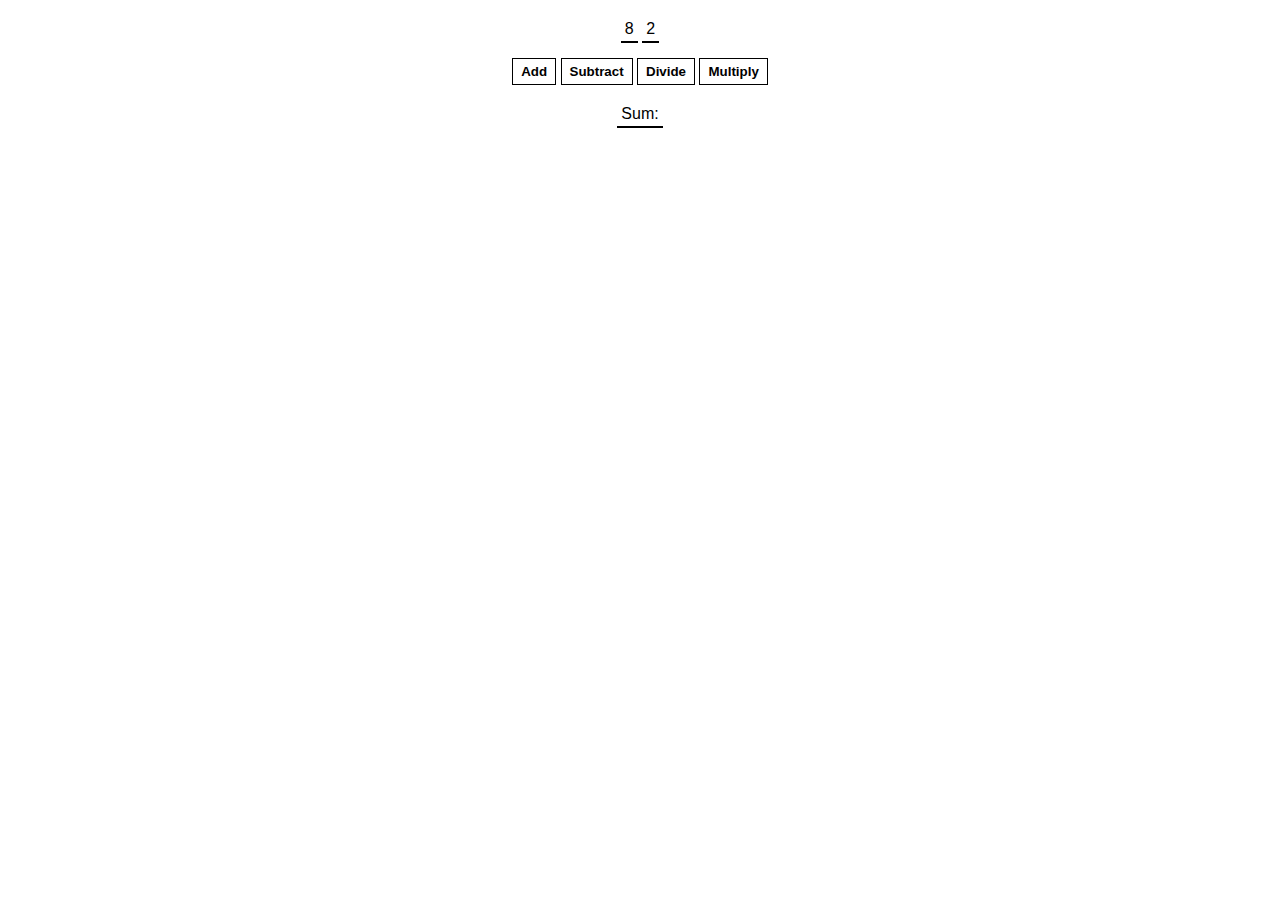
<file: Basic_Calculator/index.html>
<html>
    <head>
        <link rel="stylesheet" href="index.css">
    </head>
    <body>
        <span id="num1-el"></span>
        <span id="num2-el"></span>
        <br>
        <button onclick=add()>Add</button>
        <button onclick=subtract()>Subtract</button>
        <button onclick=divide()>Divide</button>
        <button onclick=multiply()>Multiply</button>
        <br>
        <span id="sum-el">Sum: </span>
        <script src="index.js"></script>
    </body>
</html>
</file>
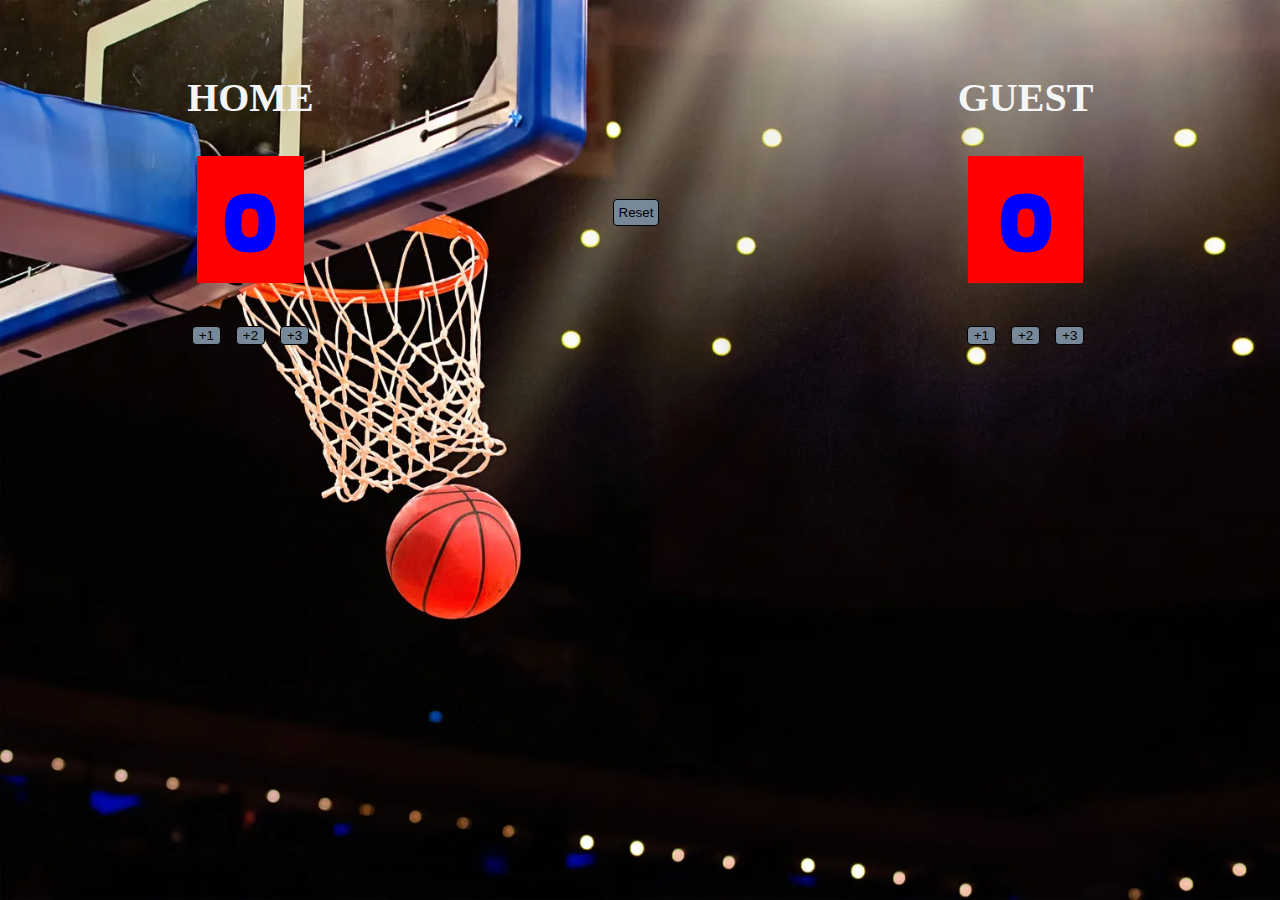
<file: Basketball_Scoreboard/index.html>
<html>
    <head>
        <link rel="stylesheet" href="index.css">
        <link rel="preconnect" href="https://fonts.googleapis.com">
        <link rel="preconnect" href="https://fonts.gstatic.com" crossorigin>
        <link href="https://fonts.googleapis.com/css2?family=Bakbak+One&display=swap" rel="stylesheet">
    </head>
    
    <body>
        <div class="container">
            <div class="scoreBoard">
                <h3>HOME</h3>
                <h2 id="homeScore">0</h2>
                <div class="btn">
                    <button class="button" onclick="home1Plus()">+1</button>
                    <button class="button" onclick="home2Plus()">+2</button>
                    <button class="button" onclick="home3Plus()">+3</button>
                </div>
            </div>
            <button class="buttonReset" onclick="resetScore()">Reset</button>
            <div class="scoreBoard">
                <h3>GUEST</h3>
                <h2 id="awayScore">0</h2>
                <div class="btn">
                    <button class="button" onclick="away1Plus()">+1</button>
                    <button class="button" onclick="away2Plus()">+2</button>
                    <button class="button" onclick="away3Plus()">+3</button>
                </div>
            </div>
        </div>
        <script src="index.js"></script>
    </body>
</html>
</file>
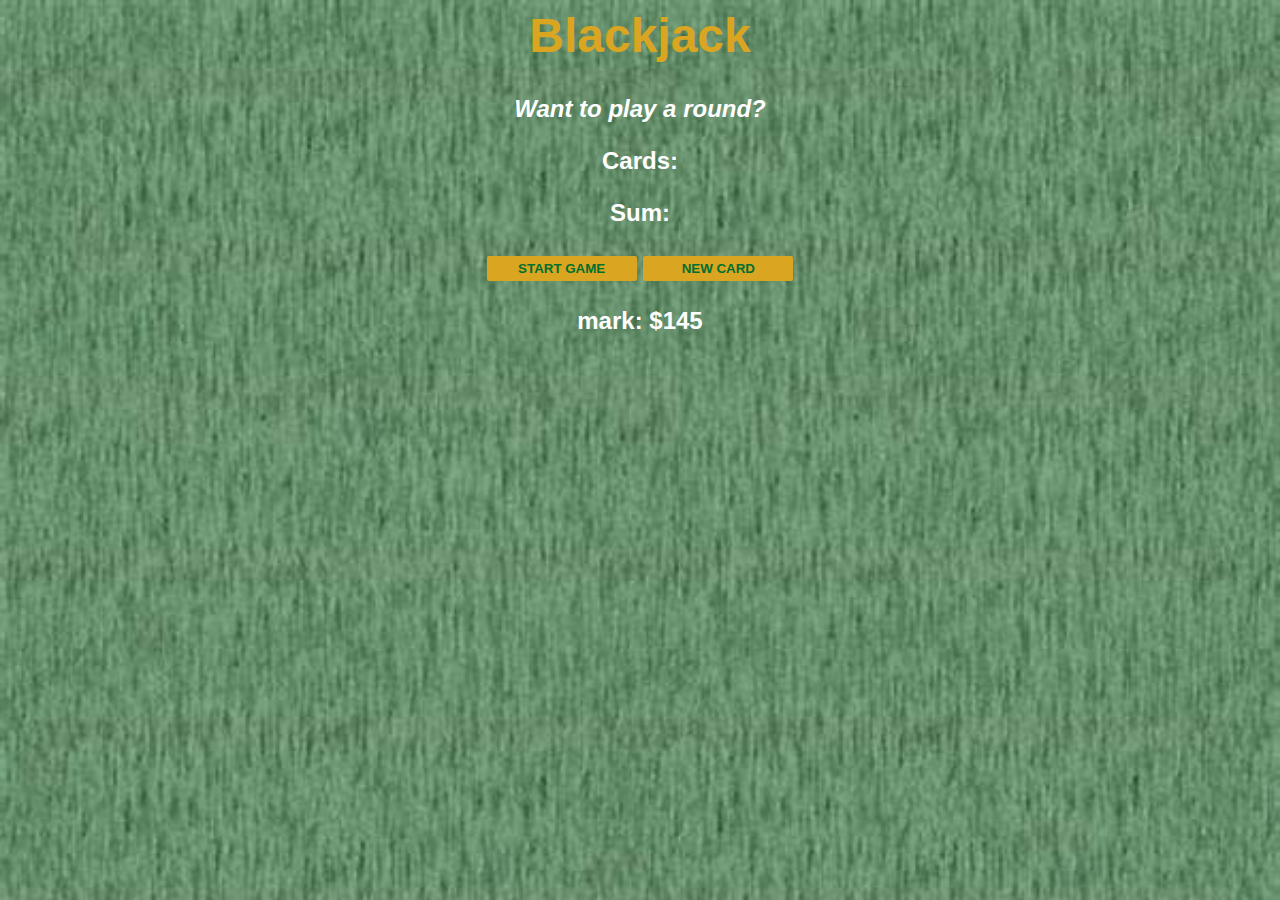
<file: BlackjackGame/index.html>
<html>
    <head>
        <link rel="stylesheet" href="index.css">
    </head>
    <body>
        <h1>Blackjack</h1>
        <p id="message-el">Want to play a round?</p>
        <p id="cards-el">Cards:</p>
        <p id="sum-el">Sum:</p>
        <button onclick="startGame()"> START GAME</button>
        <button onclick="newCard()"> NEW CARD</button>
        <p id="player-el"></p>
        <script src="index.js"></script>
    </body>
</html>
</file>
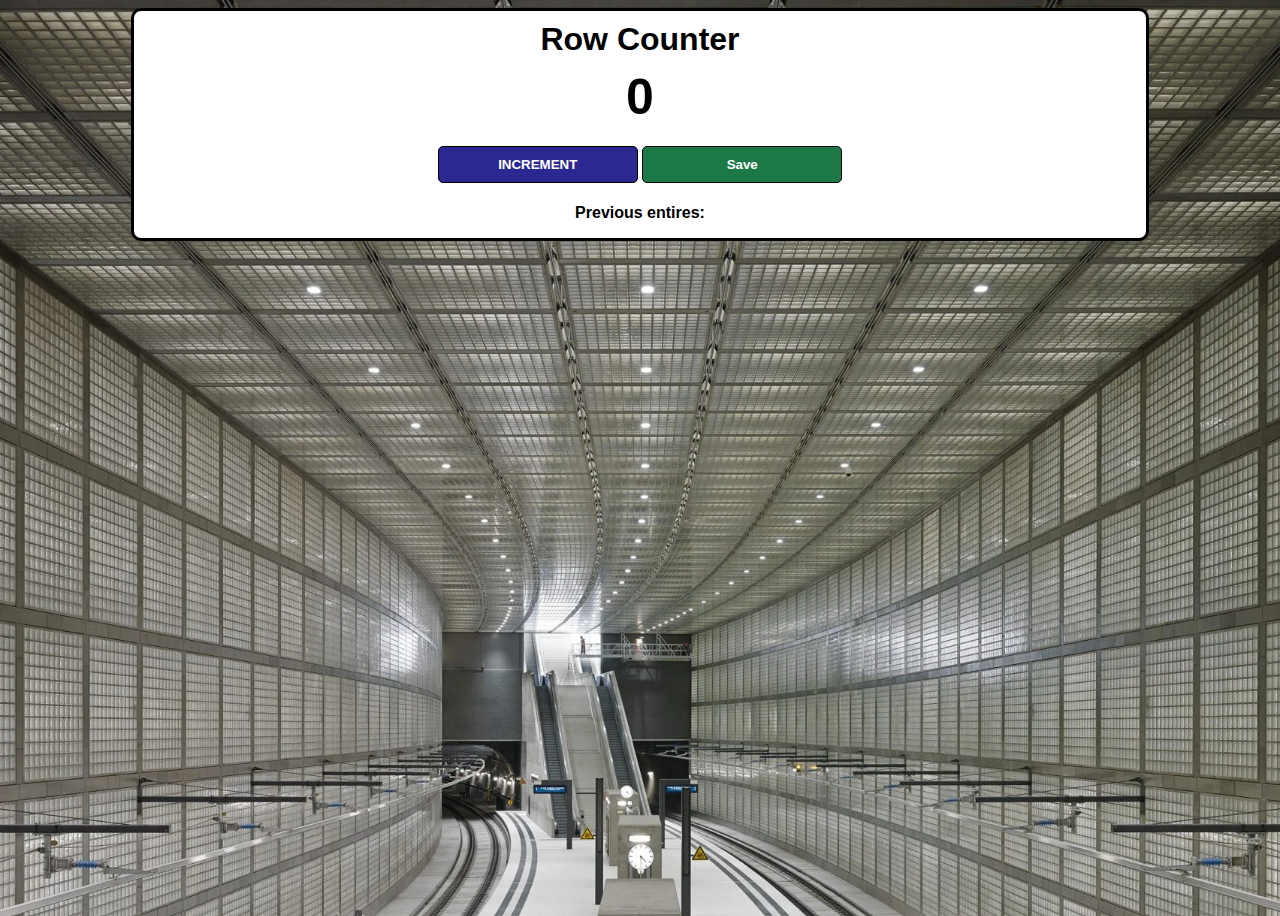
<file: Build_Passenger_build_APP/index.html>
<html>
    <head>
        <link rel="stylesheet" href="index.css">
    </head>
    <body>
        <div class="container">
            <h1>Row Counter</h1>
            <h2 id="count-el">0</h2>
            <button id="increment-btn" onclick="increment()">INCREMENT</button>
            <button id="Save-btn" onclick="save()">Save</button>
            <p id="save-el">Previous entires: </p> 
            <script src="index.js"></script>
        </div>
    </body>
</html>
</file>
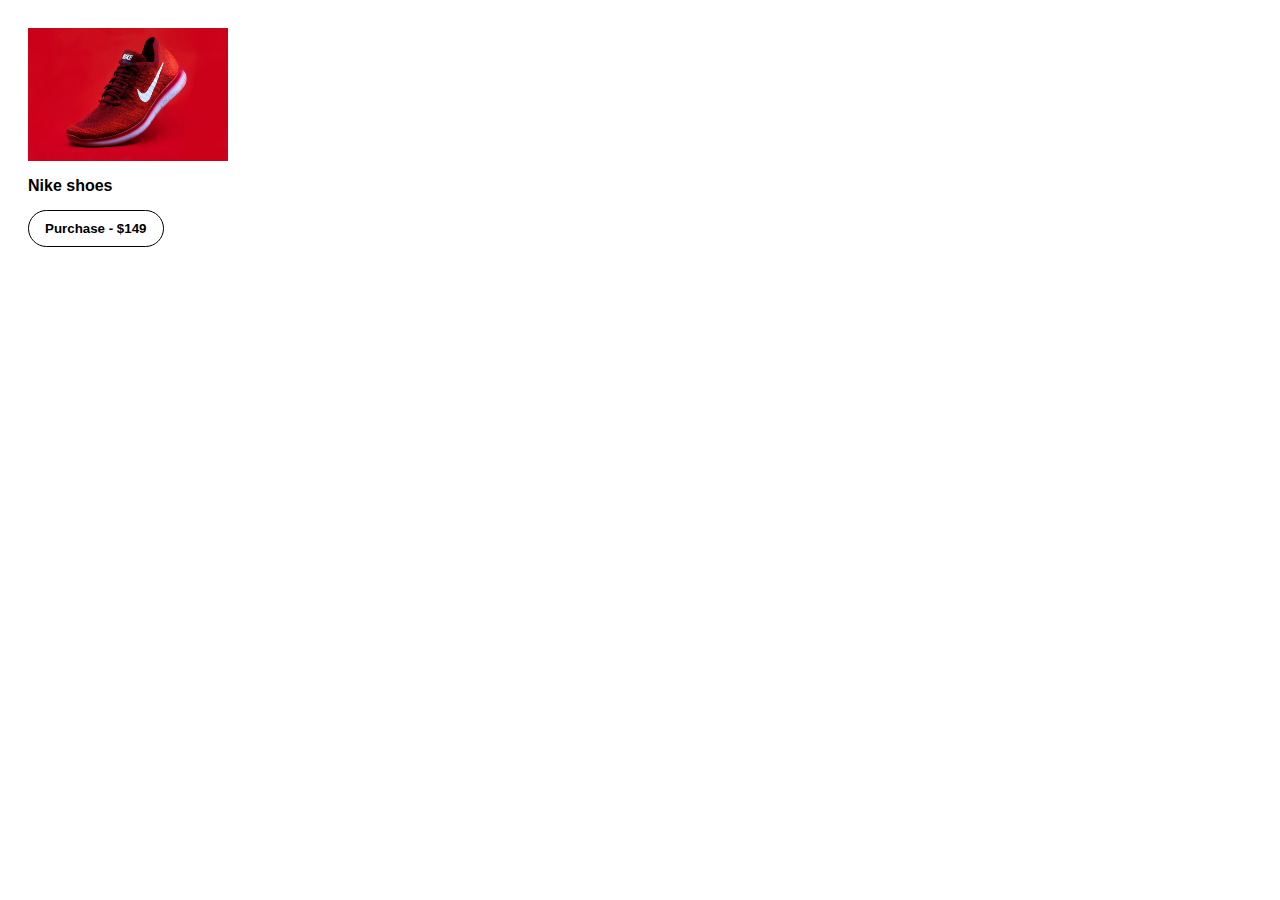
<file: multiplePractices/Rendering_an_error_message/index.html>
<html>
    <head>
        <link rel="stylesheet" href="index.css">
    </head>
    <body>
        <img src="images/shoes.jpeg" alt="Nike shoe">
        <p>Nike shoes</p>
        <button onclick="purchase()">Purchase - $149</button>
        <p id="error"></p>
        <script src="index.js"></script>
    </body>
</html>
</file>
<file: Basic_Calculator/index.css>
body {
    font-family: Arial, Helvetica, sans-serif;
    padding: 20px 0;
    margin: 0;
    text-align: center;
}

span {
    border-bottom: 2px solid black;
    padding: 4px;
}

button {
    margin: 20px 0;
    background: white;
    color: black;
    border: 1px solid black;
    font-weight: bold;
    cursor: pointer;
    padding: 5px 8px;
}
</file>
<file: Basketball_Scoreboard/index.css>
body {
    margin: 0;
    font-family: 'Bakbak One', cursive;
    text-align: center;
    background-image: url("background.jpg");
    background-size: cover;
    background-repeat: no-repeat;
    
}

.container {
    display: flex;
    justify-content: space-around;
    background: transparent;
    color: whitesmoke;
    margin: 40px;
    border-radius: 20px;
}

h3 {
    font-family: 'Verdana';
    font-size: 40px;
    line-height: 36px;
    margin-top: 40px;
}

h2 {
    font-size: 90px;
    margin: 5px 10px 40px;
    background: red;
    color: blue;
}

button {
    margin-bottom: 40px;
    color: black;
    border: 1px solid black;
    border-radius: 4px;
    background: lightslategray;
    margin-left: 5px;
    margin-right: 5px;
}

.buttonReset {
    margin: auto 5px;
    padding: 5px;
}

/* Challenge section */
.leader {
    background-color: goldenrod;
}
</file>
<file: BlackjackGame/index.css>
body {
    font-family: 'Trebuchet MS', 'Lucida Sans Unicode', 'Lucida Grande', 'Lucida Sans', Arial, sans-serif;
    background-image: url("images/table.png");
    background-size: cover;
    text-align: center;
    color: white;
    font-size: x-large;
    font-weight: bold;
}

h1 {
    color: goldenrod;
}

#message-el {
    font-style: italic;


}

button{
    color: #016f32;
    width: 150px;
    background: goldenrod;
    padding-top: 5px;
    padding-bottom: 5px;
    font-weight: bold;
    border: none;
    border-radius: 2px;
    margin-top: 2px ;
    margin-bottom: 2px;

}
</file>
<file: Build_Passenger_build_APP/index.css>
body {
    background-image: url("station.jpg");
    background-size: cover;
    font-family: 'Open Sans', 'Helvetica Neue', sans-serif;
    font-weight: bold;
    text-align: center;
    height: 100vh;
}
.container {
    background: white;
    max-width: 80%;
    margin: auto;
    border: 3px solid black;
    border-radius: 10px;
}

h1 {
    margin-top: 10px;
    margin-bottom: 10px;
}

h2 {
    font-size: 50px;
    margin-top: 0;
    margin-bottom: 20px;
}

button {
    border: 1px solid black;
    padding-top: 10px;
    padding-bottom: 10px;
    color: white;
    font-weight: bold;
    width: 200px;
    margin-bottom: 5px;
    border-radius: 5px;
}

#increment-btn {
    background: #2c2891;
}

#save-btn {
    background: #1c7947;
}

#save-el {
    font-weight: bold ;
}
</file>
<file: multiplePractices/Rendering_an_error_message/index.css>
body {
    background: white;
    font-family: Arial, Helvetica, sans-serif;
    padding: 20px;
}

img {
    width: 200px;
    display: block;
}
p {
    font-weight: 600;
    margin-bottom: 5px;
}
button {
    background: white;
    color: black;
    margin-top: 10px;
    border: 1px solid black;
    padding: 10px 16px;
    font-weight: bold;
    cursor: pointer;
    border-radius: 20px;
}

#error {
    color: red;
    font-weight: 200;
}
</file>
